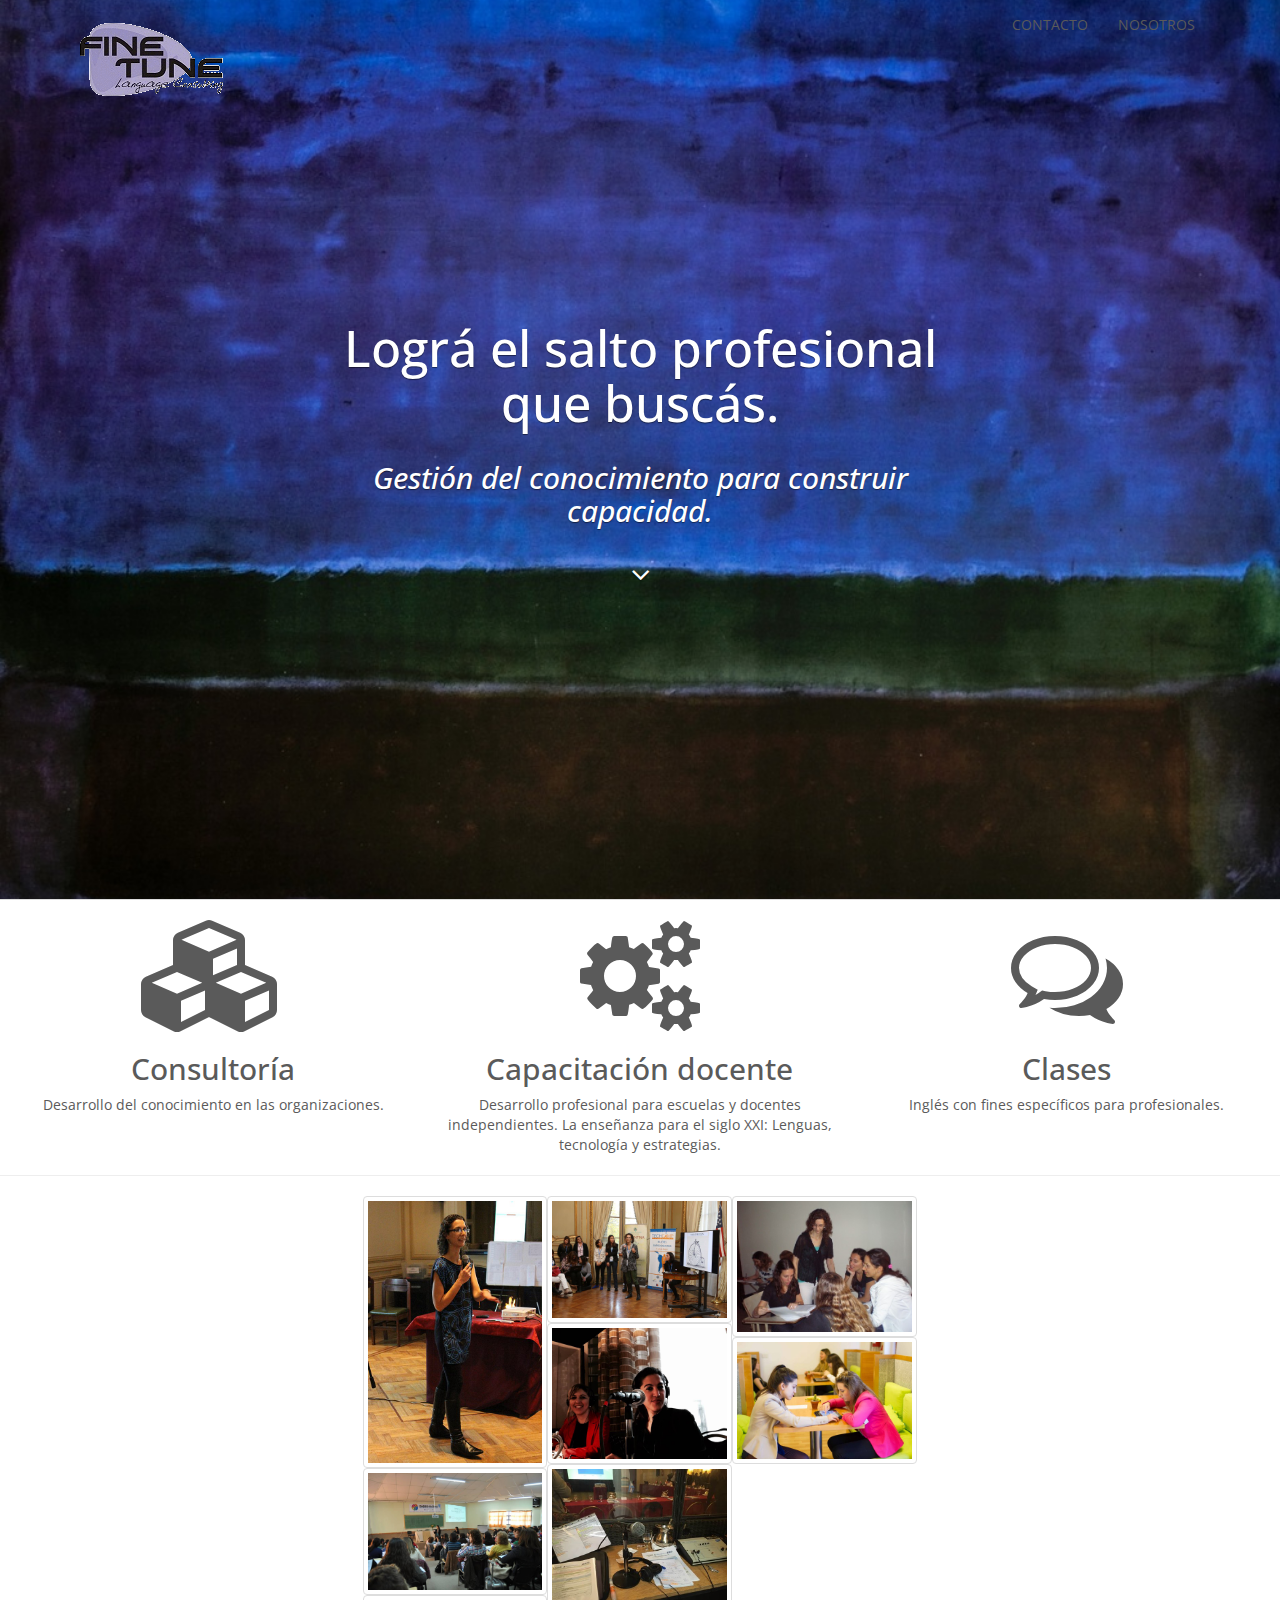
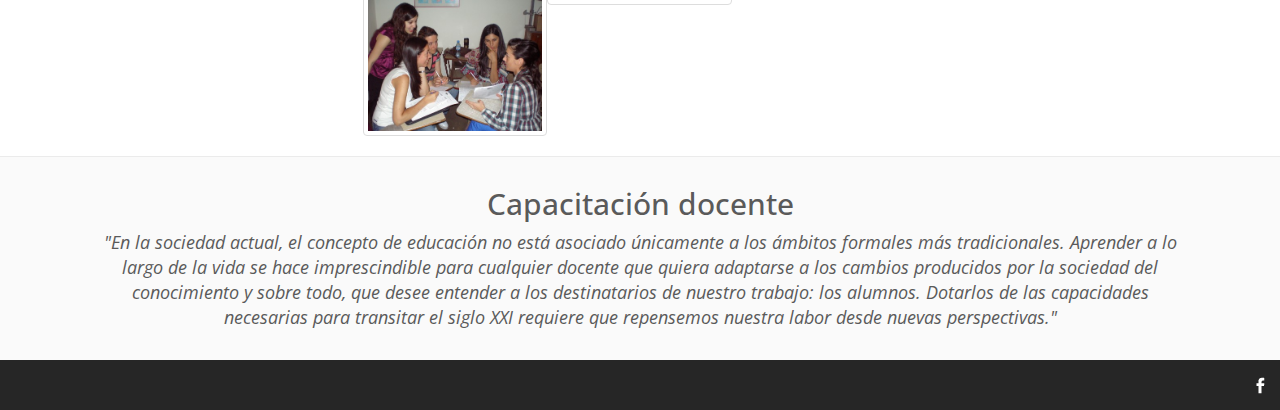
<file: index.html>
<!DOCTYPE html>
<html lang='en'>
	<head>
		<meta http-equiv="Content-Type" content="text/html; charset=UTF-8" />
		<meta name="viewport" content="width=device-width, initial-scale=1">
		<title>Fine Tune Language Consulting</title>
		<link href='css/bootstrap.css' rel='stylesheet'>
		<link href='font-awesome/css/font-awesome.min.css' rel='stylesheet'>
		<link rel="stylesheet" href="https://cdnjs.cloudflare.com/ajax/libs/animate.css/3.5.2/animate.min.css">
		<link href='http://fonts.googleapis.com/css?family=Open+Sans:300italic,400italic,600italic,700italic,800italic,400,300,600,700,800' rel='stylesheet' type='text/css'>
		<link href='css/homepage.css' rel='stylesheet'>
		<link href='css/sticky-footer.css' rel='stylesheet'>
		<meta property='og:url' content='http://finetunelc.com.ar/'>
		<meta property="og:type" content="website" />
		<meta property='og:title' content='Fine Tune Language Consulting'>
		<meta property='og:description' content='Gestión del conocimiento para construir capacidad.'>
		<meta property='og:image' itemprop='image' content='http://finetunelc.com.ar/images/fine-tune-logo.jpg'>
	</head>

	<body>
		<header class='intro'>
			<div class='navbar navbar-default navbar-static-top'>
				<div class='container'>
					<div class='navbar-header'>
						<a href='index.html' class='navbar-brand'>
							<img src='images/fine-tune-logo.png' alt='Fine Tune Logo' />
						</a>
						<button id='menuCollapseButton' type='button' class='navbar-toggle' data-toggle='collapse' data-target='.navbar-collapse'>
							<span class='sr-only'>Toggle navigation</span>
							<span class='icon-bar'></span>
							<span class='icon-bar'></span>
							<span class='icon-bar'></span>
						</button>
					</div>

					<ul id='menu' class='nav navbar-nav navbar-right collapse navbar-collapse'>
						<li><a href='contact.html'>CONTACTO</a></li>
						<li><a href='about.html'>NOSOTROS</a></li>
					</ul>
				</div>
			</div>

			<div class='container'>
				<div class='value-proposition text-center'>
					<div class='row'>
						<div class='col-md-12'>
							<h1 class='animated fadeInLeftBig'>Lográ el salto profesional que buscás.</h1>
						</div>
					</div>
					<div class='row'>
						<div class='col-md-12'>
							<h2 class='animated fadeInRightBig'>Gestión del conocimiento para construir capacidad.</h2>
						</div>
					</div>
					<div class='row'>
						<div class='col-md-12'>
							<a href='#features'><h2 class='animated fadeInUpBig'><i class="fa fa-angle-down"></i></h2></a>
						</div>
					</div>
				</div>
			</div>
		</header>

		<section id='features' class='container-fluid text-center'>
			<div class='row'>
				<div class='col-sm-4'>
					<i class="fa fa-cubes fa-5x" aria-hidden="true"></i>
					<h2>Consultoría</h2><p>Desarrollo del conocimiento en las organizaciones.</p>
				</div>
				<div class='col-sm-4'>
					<i class="fa fa-gears fa-5x" aria-hidden="true"></i>
					<h2>Capacitación docente</h2><p>Desarrollo profesional para escuelas y docentes independientes. La enseñanza para el siglo XXI: Lenguas, tecnología y estrategias.</p>
				</div>
				<div class='col-sm-4'>
					<i class="fa fa-comments-o fa-5x" aria-hidden="true"></i>
					<h2>Clases</h2><p>Inglés con fines específicos para profesionales.</p>
				</div>
			</div>
		</section>

		<hr />

		<section id='photo-gallery' class='photo-gallery'>
			<div class="container">
				<div class="row text-center">
					<div class="col-md-6 col-md-offset-3 col-xs-10 col-xs-offset-1">
						<div id="grid" data-columns>
							<div><img src="images/salvattore/paula_uwc.jpg" class="img-thumbnail img-responsive"></div>
							<div><img src="images/salvattore/paula_techcamp.jpg" class="img-thumbnail img-responsive"></div>
							<div><img src="images/salvattore/paula_ft.jpg" class="img-thumbnail img-responsive"></div>
							<div><img src="images/salvattore/paula_comahue.jpg" class="img-thumbnail img-responsive"></div>
							<div><img src="images/salvattore/victoria_interpreter1.jpg" class="img-thumbnail img-responsive"></div>
							<div><img src="images/salvattore/victoria_seeds.jpg" class="img-thumbnail img-responsive"></div>
							<div><img src="images/salvattore/victoria_ft.jpg" class="img-thumbnail img-responsive"></div>
							<div><img src="images/salvattore/victoria_interpreter2.jpg" class="img-thumbnail img-responsive"></div>
						</div>
					</div>
				</div>
			</div>
		</section>

		<section id='testimonials' class='testimonials'>
			<div class='container'>
				<div class='row'>
					<div class='col-md-12 text-center'>
						<blockquote>
							<h2>Capacitación docente</h2>
							<cite>"En la sociedad actual, el concepto de educación no está asociado únicamente a los ámbitos formales más tradicionales. Aprender a lo largo de la vida se hace imprescindible para cualquier docente que quiera adaptarse a los cambios producidos por la sociedad del conocimiento y sobre todo, que desee entender a los destinatarios de nuestro trabajo: los alumnos. Dotarlos de las capacidades necesarias para transitar el siglo XXI requiere que repensemos nuestra labor desde nuevas perspectivas."</cite>
						</blockquote>
					</div>
				</div>
			</div>
		</section>

		<footer class='footer'>
			<div class='container-fluid'>
				<div class='pull-right'>
					<a href="https://www.facebook.com/finetune.languageconsulting" target="_blank" title="Fine Tune on Facebook">
						<img src='images/facebook.png' alt='Facebook Logo' />
					</a>
				</div>
			</div>
		</footer>

		<script src='https://ajax.googleapis.com/ajax/libs/jquery/1.11.1/jquery.min.js'></script>
		<script src='js/bootstrap.js'></script>
		<script src='js/salvattore.min.js'></script>
		<script src='js/homepage.js'></script>
		<script src='js/google-analytics.js'></script>
	</body>
</html>
</file>
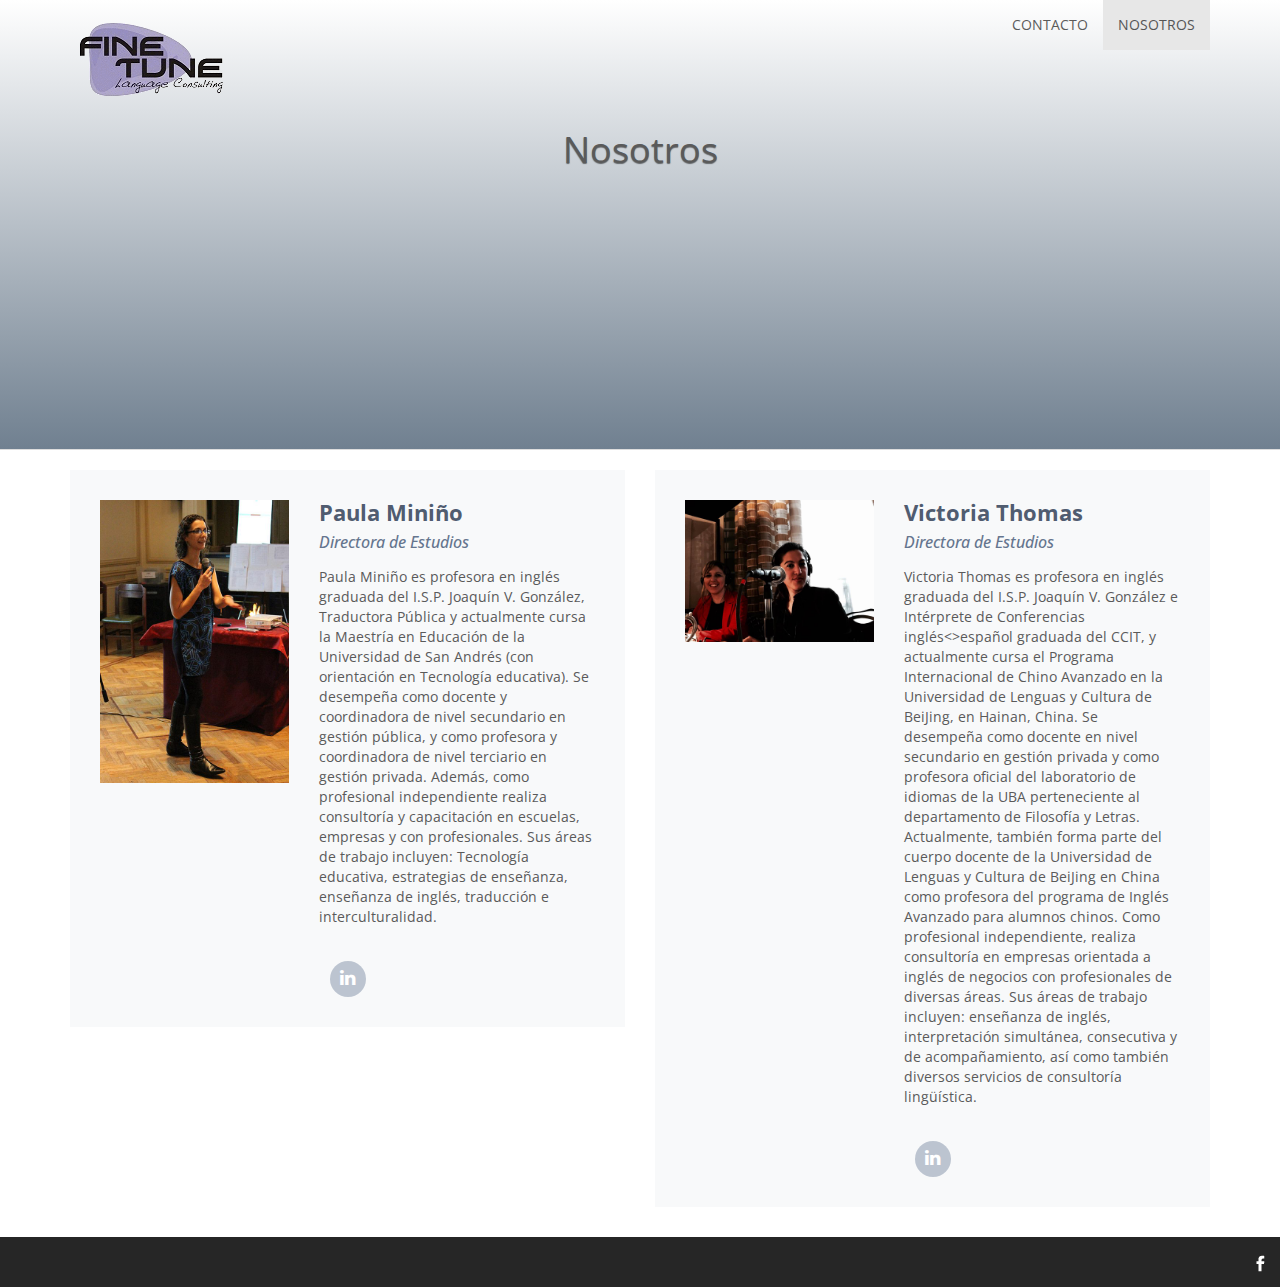
<file: about.html>
<!DOCTYPE html>
<html lang='en'>
	<head>
		<meta http-equiv="Content-Type" content="text/html; charset=UTF-8" />
		<meta name="viewport" content="width=device-width, initial-scale=1">
		<title>Fine Tune Language Consulting - Nosotros</title>
		<link href='css/bootstrap.css' rel='stylesheet'>
		<link href='font-awesome/css/font-awesome.min.css' rel='stylesheet'>
		<link href='http://fonts.googleapis.com/css?family=Open+Sans:300italic,400italic,600italic,700italic,800italic,400,300,600,700,800' rel='stylesheet' type='text/css'>
		<link href='css/about.css' rel='stylesheet'>
		<link href='css/sticky-footer.css' rel='stylesheet'>
	</head>

	<body>
		<header class='intro'>
			<div class='navbar navbar-default navbar-static-top'>
				<div class='container'>
					<div class='navbar-header'>
						<a href='index.html' class='navbar-brand'>
							<img src='images/fine-tune-logo.png' alt='Fine Tune Logo' />
						</a>
						<button id='menuCollapseButton' type='button' class='navbar-toggle' data-toggle='collapse' data-target='.navbar-collapse'>
							<span class='sr-only'>Toggle navigation</span>
							<span class='icon-bar'></span>
							<span class='icon-bar'></span>
							<span class='icon-bar'></span>
						</button>
					</div>

					<ul id='menu' class='nav navbar-nav navbar-right collapse navbar-collapse'>
						<li><a href='contact.html'>CONTACTO</a></li>
						<li class='active'><a href='about.html'>NOSOTROS</a></li>
					</ul>
				</div>
			</div>
			<section class='promo text-center'>
				<div class='container'>
					<div class='row'>
						<p>Nosotros</p>
					</div>
				</div>
			</section>
		</header>

    <section id="team" class="team">
        <div class="container">
						<div class="row">
                <div class="item col-md-6 col-sm-6 col-xs-12">
                    <div class="item-inner">
                        <div class="row">
                            <figure class="figure col-md-5 col-sm-12 col-xs-12">
                                <img class="img-responsive" src="images/salvattore/paula_uwc.jpg" alt=""/>
                            </figure>
                            <div class="info col-md-7 col-sm-12 col-xs-12">
                                <h3 class="name">Paula Miniño</h3>
                                <h4 class="role">Directora de Estudios</h4>
                                <p>Paula Miniño es profesora en inglés graduada del I.S.P. Joaquín V. González, Traductora Pública y actualmente cursa la Maestría en Educación de la Universidad de San Andrés (con orientación en Tecnología educativa). Se desempeña como docente y coordinadora de nivel secundario en gestión pública, y como profesora y coordinadora de nivel terciario en gestión privada. Además, como profesional independiente realiza consultoría y capacitación en escuelas, empresas y con profesionales. Sus áreas de trabajo incluyen: Tecnología educativa, estrategias de enseñanza, enseñanza de inglés, traducción e interculturalidad.</p>
                            </div><!--//info-->
                        </div><!--//row-->
                        <div class="social text-center">
                            <ul class="social-list list-inline">
                                <li><a href="https://www.linkedin.com/in/paula-mini%C3%B1o-b113952b" target="_blank"><i class="fa fa-linkedin"></i></a></li>
                            </ul>
                        </div><!--//social-->
                    </div><!--//item-inner-->
                </div><!--//item-->
								<div class="item col-md-6 col-sm-6 col-xs-12">
                    <div class="item-inner">
                        <div class="row">
                            <figure class="figure col-md-5 col-sm-12 col-xs-12">
                                <img class="img-responsive" src="images/salvattore/victoria_interpreter1.jpg" alt=""/>
                            </figure>
                            <div class="info col-md-7 col-sm-12 col-xs-12">
                                <h3 class="name">Victoria Thomas</h3>
                                <h4 class="role">Directora de Estudios</h4>
                                <p>Victoria Thomas es profesora en inglés graduada del I.S.P. Joaquín V. González e Intérprete de Conferencias inglés<>español graduada del CCIT, y actualmente cursa el Programa Internacional de Chino Avanzado en la Universidad de Lenguas y Cultura de BeiJing, en Hainan, China. Se desempeña como docente en nivel secundario en gestión privada y como profesora oficial del laboratorio de idiomas de la UBA perteneciente al departamento de Filosofía y Letras. Actualmente, también forma parte del cuerpo docente de la Universidad de Lenguas y Cultura de BeiJing en China como profesora del programa de Inglés Avanzado para alumnos chinos. Como profesional independiente, realiza consultoría en empresas orientada a inglés de negocios con profesionales de diversas áreas. Sus áreas de trabajo incluyen: enseñanza de inglés, interpretación simultánea, consecutiva y de acompañamiento, así como también diversos servicios de consultoría lingüística.</p>
                            </div><!--//info-->
                        </div><!--//row-->
                        <div class="social text-center">
                            <ul class="social-list list-inline">
                                <li><a href="https://www.linkedin.com/in/victoria-thomas-162920a" target="_blank"><i class="fa fa-linkedin"></i></a></li>
                            </ul>
                        </div><!--//social-->
                    </div><!--//item-inner-->
                </div><!--//item-->
            </div><!--//row-->
        </div><!--//container-->
    </section><!--//team-section-->

		<footer class='footer'>
			<div class='container-fluid'>
				<div class='pull-right'>
					<a href="https://www.facebook.com/finetune.languageconsulting" target="_blank" title="Fine Tune on Facebook">
						<img src='images/facebook.png' alt='Facebook Logo' />
					</a>
				</div>
			</div>
		</footer>

		<script src='https://ajax.googleapis.com/ajax/libs/jquery/1.11.1/jquery.min.js'></script>
		<script src='js/bootstrap.js'></script>
		<script src='js/homepage.js'></script>
		<script src='js/google-analytics.js'></script>
	</body>
</html>
</file>
<file: css/homepage.css>
body
{
    font-family: 'Open Sans', 'Helvetica Neue', Helvetica, Arial, sans-serif;

    color: #5a5a5a;
}
blockquote
{
    border-left: none;
}
.navbar-brand
{
    height: 103px;
}
.navbar-default
{
    border-color: transparent;
    background-color: transparent;
}
.navbar-default .navbar-nav > li > a
{
    color: #5a5a5a;
}
.collapsible-menu-expanded
{
    border-color: #e7e7e7;
    background-color: #f8f8f8;
}
.intro
{
    position: relative;

    height: 100vh;
    margin-bottom: 20px;

    border-bottom: 1px solid #ddd;
    background: url(../images/rothko.jpg) center;
    -webkit-background-size: cover;
       -moz-background-size: cover;
         -o-background-size: cover;
            background-size: cover;
}
.value-proposition
{
    position: absolute;
    top: 50%;
    left: 50%;

    transform: translate(-50%, -50%);

    text-shadow: 0 1px 1px rgba(0, 0, 0, .5);
}
.value-proposition h1
{
    font-size: 50px;
    color: #fff;
}
.value-proposition h2
{
    font-size: 30px;
    font-style: italic;
    color: #fff;
}
/*Scroll down icon*/
.fa-angle-down
{
    animation: bounce 3000ms infinite;
}
a,
a:hover,
a:visited,
a:active
{
    text-decoration: none;

    color: inherit;
}
/*Feature icons size*/
.fa-5x
{
    font-size: 8em !important;
}
#features
{
    margin-bottom: -10px;
}
.photo-gallery
{
    margin-bottom: 20px;
}
.testimonials
{
    margin-bottom: 20px;

    border-top: 1px solid #ebebeb;
    background-color: #fafafa;
}

/* <Intro text> */
@media (max-width: 980px)
{
    .value-proposition h1
    {
        font-size: 42px;
    }
    .value-proposition h2
    {
        font-size: 25px;
    }
}
@media (max-width: 767px)
{
    .value-proposition
    {
        top: 60%;
    }
    .value-proposition h1
    {
        font-size: 32px;
    }
    .value-proposition h2
    {
        font-size: 16px;
    }
}
/* </Intro text> */

/* Salvattore (photo-gallery) */
@media screen and (max-width: 480px)
{
    #grid[data-columns]::before
    {
        content: '2 .column.size-1of2';
    }
}
@media screen and (min-width: 481px)
{
    #grid[data-columns]::before
    {
        content: '3 .column.size-1of3';
    }
}

.column
{
    float: left;
}
.size-1of1
{
    width: 100%;
}
.size-1of2
{
    width: 50%;
}
.size-1of3
{
    width: 33.333%;
}
</file>
<file: css/sticky-footer.css>
/* Sticky footer styles
-------------------------------------------------- */
html
{
    position: relative;

    min-height: 100%;
}
body
{
    /* Margin bottom by footer height */
    margin-bottom: 50px;
}
.footer
{
    position: absolute;
    bottom: 0;

    width: 100%;
    /* Set the fixed height of the footer here */
    height: 50px;
}
/* Custom page CSS
-------------------------------------------------- */
/* Not required for template or sticky footer method. */
.footer
{
    padding: 15px 0;

    background-color: #262626;
}
</file>
<file: css/about.css>
body
{
    font-family: 'Open Sans', 'Helvetica Neue', Helvetica, Arial, sans-serif;

    color: #5a5a5a;
}
.navbar-brand
{
    height: 103px;
}
.navbar-default
{
    border-color: transparent;
    background-color: transparent;
}
.navbar-default .navbar-nav > li > a
{
    color: #5a5a5a;
}
.intro
{
    position: relative;

    height: 50vh;
    margin-bottom: 20px;

    border-bottom: 1px solid #ddd;
    background: LightGray; /* http://www.w3schools.com/cssref/css_colors.asp */
    background:         linear-gradient(white, SlateGray);
    background: -webkit-linear-gradient(white, SlateGray);
    background:      -o-linear-gradient(white, SlateGray);
    background:    -moz-linear-gradient(white, SlateGray);
    background:         linear-gradient(white, SlateGray);
    -webkit-background-size: cover;
       -moz-background-size: cover;
         -o-background-size: cover;
            background-size: cover;
}
.promo
{
    font-size: 36px;

    margin-top: 20px;
    margin-bottom: 15px;

    text-shadow: 0 1px 1px rgba(0, 0, 0, .5);
}
.team
{
    padding: 0 0;
}
.team .title
{
    font-size: 36px;
    font-weight: 800;

    margin-top: 0;
    margin-bottom: 15px;

    color: #505c70;
}
.team .item .item-inner
{
    position: relative;

    overflow: hidden;

    padding: 30px 30px 60px;

    background: #f8f9fa;
}
.team .item .info .name
{
    font-size: 22px;
    font-weight: 700;

    margin-top: 0;
    margin-bottom: 10px;

    color: #505c70;
}
.team .item .info .role
{
    font-size: 16px;
    font-style: italic;

    margin-top: 0;
    margin-bottom: 15px;

    color: #65758e;
}
.team .item .social
{
    position: absolute;
    bottom: 30px;

    width: 100%;
    margin-left: -30px;
    padding-top: 15px;
}
.team .item .social .social-list
{
    width: 100%;
    margin: 0 auto;
}
.team .item .social .social-list li a
{
    display: inline-block;

    width: 36px;
    height: 36px;
    padding-top: 8px;

    -webkit-border-radius: 50%;
       -moz-border-radius: 50%;
            border-radius: 50%;
    background: #bcc4d0;
    -webkit-background-clip: padding-box;
       -moz-background-clip: padding;
            background-clip: padding-box;

        -ms-border-radius: 50%;
         -o-border-radius: 50%;
}
.team .item .social .social-list li a:hover
{
    background: #65758e;
}
.team .item .social .social-list li .fa
{
    font-size: 18px;

    color: #fff;
}
.team .item,
.team .item .figure,
.team .item .info
{
    margin-bottom: 30px;
}
</file>
